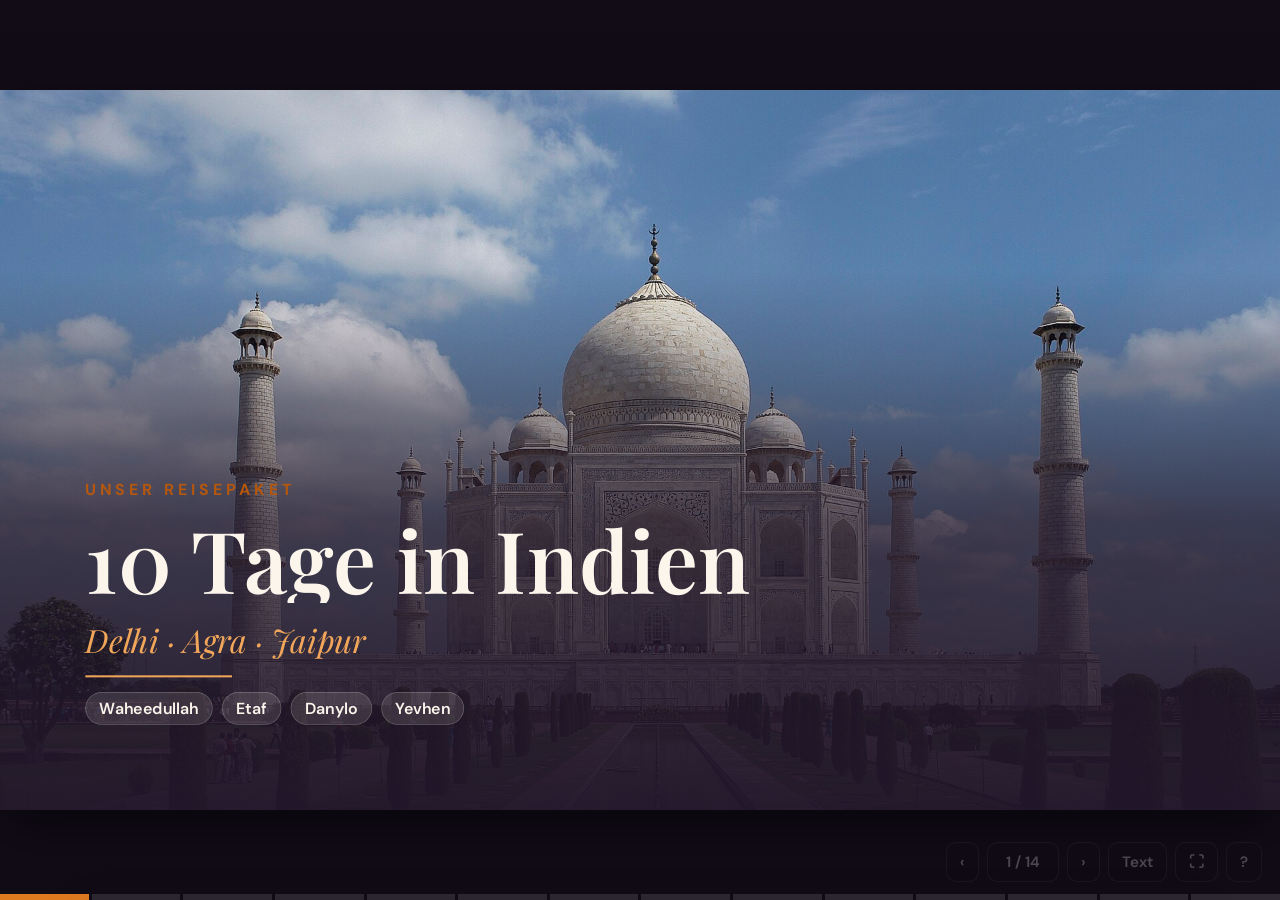
<file: index.html>
<!doctype html>
<html lang="de">
<head>
<meta charset="utf-8">
<meta name="viewport" content="width=device-width, initial-scale=1">
<title>10 Tage in Indien – Präsentation B2</title>
<meta name="description" content="Unser Reisepaket: 10 Tage in Indien – Delhi, Agra, Jaipur. B2-Präsentation von Waheedullah, Etaf, Danylo und Yevhen.">
<link rel="preconnect" href="https://fonts.googleapis.com">
<link rel="preconnect" href="https://fonts.gstatic.com" crossorigin>
<link rel="stylesheet" href="https://fonts.googleapis.com/css2?family=DM+Sans:wght@400;500;600;700&family=Playfair+Display:ital,wght@0,500..800;1,400..600&display=swap">
<link rel="stylesheet" href="style.css?v=3">
</head>
<body>
<div id="viewport"><div id="stage">

<!-- 1 · COVER · Waheedullah -->
<section class="slide cover" data-speaker="w" data-title="Titel">
  <div class="bg photo"><img src="images/cover.jpg" alt="Das Taj Mahal in Agra"></div>
  <div class="scrim-bottom"></div>
  <div class="content">
    <p class="eyebrow" data-a="up">Unser Reisepaket</p>
    <h1 class="shimmer" data-a="blur">10 Tage in Indien</h1>
    <p class="sub" data-a="up">Delhi · Agra · Jaipur</p>
    <div class="goldline"></div>
    <div class="names" data-a="up"><span>Waheedullah</span><span>Etaf</span><span>Danylo</span><span>Yevhen</span></div>
  </div>
  <aside class="notes">Guten Tag zusammen! Heute stellen wir Ihnen unser Reisepaket „10 Tage in Indien“ vor.</aside>
</section>

<!-- 2 · ABLAUF · Waheedullah -->
<section class="slide agenda" data-speaker="w" data-title="Ablauf">
  <div class="head">
    <span class="badge" data-a="left"><span class="dot">W</span>Waheedullah</span>
    <h2 data-a="up">Unser Programm heute</h2>
    <p class="lead" data-a="up">10 Tage · 3 Städte: Delhi, Agra und Jaipur</p>
  </div>
  <div class="row">
    <div class="card w" data-a="up"><div class="photo"><img src="images/hawamahal.jpg" alt="Palast der Winde in Jaipur"></div>
      <div class="body"><span class="num">Teil 1</span><h3>Land, Städte &amp; Sehens&shy;würdigkeiten</h3><p class="who">Waheedullah</p></div></div>
    <div class="card e" data-a="up"><div class="photo"><img src="images/thali.jpg" alt="Indisches Thali"></div>
      <div class="body"><span class="num">Teil 2</span><h3>Essen &amp; Getränke</h3><p class="who">Etaf</p></div></div>
    <div class="card d" data-a="up"><div class="photo"><img src="images/hotel.jpg" alt="Hotelzimmer"></div>
      <div class="body"><span class="num">Teil 3</span><h3>Hotels, Transport &amp; Wetter</h3><p class="who">Danylo</p></div></div>
    <div class="card y" data-a="up"><div class="photo"><img src="images/chowk.jpg" alt="Straße in Delhi"></div>
      <div class="body"><span class="num">Teil 4</span><h3>Aktivitäten, Preis &amp; Angebot</h3><p class="who">Yevhen</p></div></div>
  </div>
  <aside class="notes">Wir besuchen drei Städte: Delhi, Agra und Jaipur.</aside>
</section>

<!-- 3 · INDIEN · Waheedullah -->
<section class="slide split" data-speaker="w" data-title="Indien auf einen Blick">
  <div class="col">
    <div class="head">
      <span class="badge" data-a="left"><span class="dot">W</span>Waheedullah</span>
      <h2 data-a="up">Indien auf einen Blick</h2>
    </div>
    <div class="facts">
      <div class="fact" data-a="left"><span class="k">Lage</span><span class="v">Südasien</span></div>
      <div class="fact" data-a="left"><span class="k">Hauptstadt</span><span class="v">Neu-Delhi</span></div>
      <div class="fact" data-a="left"><span class="k">Geld</span><span class="v">die indische Rupie</span></div>
      <div class="fact" data-a="left"><span class="k">Sprachen</span><span class="v">Hindi und Englisch</span></div>
      <div class="fact" data-a="left"><span class="k">Menschen</span><span class="v">über 1,4 Milliarden</span></div>
      <div class="fact" data-a="left"><span class="k">Das Land</span><span class="v">sehr groß, vielfältig, lange Geschichte</span></div>
    </div>
  </div>
  <div class="photo side-photo" data-a="right"><img src="images/flag.jpg" alt="Die indische Flagge"></div>
  <aside class="notes">Indien liegt in Südasien. Die Hauptstadt ist Neu-Delhi, und man bezahlt mit der indischen Rupie. Die wichtigsten Sprachen sind Hindi und Englisch. In Indien leben über 1,4 Milliarden Menschen. Das Land ist sehr groß und vielfältig und hat eine lange Geschichte.</aside>
</section>

<!-- 4.1 · DELHI · Waheedullah -->
<section class="slide split city" data-speaker="w" data-title="Delhi">
  <div class="col">
    <div class="head">
      <span class="badge" data-a="left"><span class="dot">W</span>Waheedullah</span>
      <p class="eyebrow" data-a="up">Station 1 · Tag 1–4</p>
      <h2 data-a="up">Delhi <span class="days">4 Tage</span></h2>
      <p class="lead" data-a="up">Hier beginnt unsere Reise.</p>
    </div>
    <ul class="list big" data-a="up"><li>das Rote Fort</li><li>die bunten Märkte der Altstadt</li></ul>
    <div class="chip" data-a="up">🚌 Mit dem modernen Bus von Stadt zu Stadt</div>
    <div class="road" data-a="up" style="--from:-12%;--to:0%;--fill-from:0%">
      <div class="track"></div><div class="fill"></div>
      <div class="stop here" style="left:0%"><b>Delhi</b>Tag 1–4</div>
      <div class="stop" style="left:50%"><b>Agra</b>Tag 5–6</div>
      <div class="stop" style="left:100%"><b>Jaipur</b>Tag 7–10</div>
      <div class="bus"><svg viewBox="0 0 150 70" aria-hidden="true">
        <rect x="4" y="6" width="140" height="48" rx="12" fill="#E07A1F"/>
        <path d="M120 10h12a10 10 0 0 1 10 10v16h-22z" fill="#CFE6F2"/>
        <rect x="14" y="14" width="22" height="18" rx="4" fill="#FBF5EC"/><rect x="42" y="14" width="22" height="18" rx="4" fill="#FBF5EC"/><rect x="70" y="14" width="22" height="18" rx="4" fill="#FBF5EC"/><rect x="98" y="14" width="16" height="18" rx="4" fill="#FBF5EC"/>
        <rect x="4" y="38" width="140" height="5" fill="#8A3F06"/>
        <rect x="138" y="42" width="7" height="6" rx="2" fill="#FFE7A8"/>
        <g class="wheel"><circle cx="34" cy="56" r="11" fill="#22172B"/><rect x="32.5" y="47" width="3" height="18" fill="#E8DCC8"/><rect x="25" y="54.5" width="18" height="3" fill="#E8DCC8"/></g>
        <g class="wheel"><circle cx="116" cy="56" r="11" fill="#22172B"/><rect x="114.5" y="47" width="3" height="18" fill="#E8DCC8"/><rect x="107" y="54.5" width="18" height="3" fill="#E8DCC8"/></g>
      </svg></div>
    </div>
  </div>
  <div class="photo side-photo" data-a="right"><img src="images/redfort.jpg" alt="Das Rote Fort in Delhi"></div>
  <aside class="notes">Von Stadt zu Stadt fahren wir mit einem modernen Bus. Unsere Reise beginnt in Delhi. Dort bleiben wir vier Tage. Wir besuchen das Rote Fort und die bunten Märkte der Altstadt.</aside>
</section>

<!-- 4.2 · AGRA · Waheedullah -->
<section class="slide split city" data-speaker="w" data-title="Agra">
  <div class="col">
    <div class="head">
      <span class="badge" data-a="left"><span class="dot">W</span>Waheedullah</span>
      <p class="eyebrow" data-a="up">Station 2 · Tag 5–6</p>
      <h2 data-a="up">Agra <span class="days">2 Tage</span></h2>
      <p class="lead" data-a="up">Die Stadt des Taj Mahal.</p>
    </div>
    <ul class="list big" data-a="up"><li>das Taj Mahal</li><li>das bekannteste Wahrzeichen Indiens</li></ul>
    <div class="chip" data-a="up">🚌 Delhi → Agra · ca. 230 km</div>
    <div class="road" data-a="up" style="--from:0%;--to:50%;--fill-from:0%">
      <div class="track"></div><div class="fill"></div>
      <div class="stop done" style="left:0%"><b>Delhi</b>Tag 1–4</div>
      <div class="stop here" style="left:50%"><b>Agra</b>Tag 5–6</div>
      <div class="stop" style="left:100%"><b>Jaipur</b>Tag 7–10</div>
      <div class="bus"><svg viewBox="0 0 150 70" aria-hidden="true">
        <rect x="4" y="6" width="140" height="48" rx="12" fill="#E07A1F"/>
        <path d="M120 10h12a10 10 0 0 1 10 10v16h-22z" fill="#CFE6F2"/>
        <rect x="14" y="14" width="22" height="18" rx="4" fill="#FBF5EC"/><rect x="42" y="14" width="22" height="18" rx="4" fill="#FBF5EC"/><rect x="70" y="14" width="22" height="18" rx="4" fill="#FBF5EC"/><rect x="98" y="14" width="16" height="18" rx="4" fill="#FBF5EC"/>
        <rect x="4" y="38" width="140" height="5" fill="#8A3F06"/>
        <rect x="138" y="42" width="7" height="6" rx="2" fill="#FFE7A8"/>
        <g class="wheel"><circle cx="34" cy="56" r="11" fill="#22172B"/><rect x="32.5" y="47" width="3" height="18" fill="#E8DCC8"/><rect x="25" y="54.5" width="18" height="3" fill="#E8DCC8"/></g>
        <g class="wheel"><circle cx="116" cy="56" r="11" fill="#22172B"/><rect x="114.5" y="47" width="3" height="18" fill="#E8DCC8"/><rect x="107" y="54.5" width="18" height="3" fill="#E8DCC8"/></g>
      </svg></div>
    </div>
  </div>
  <div class="photo side-photo" data-a="right"><img src="images/tajsunset.jpg" alt="Das Taj Mahal in Agra"></div>
  <aside class="notes">Dann fahren wir nach Agra. Dort bleiben wir zwei Tage und besuchen das Taj Mahal. Es ist das bekannteste Wahrzeichen Indiens.</aside>
</section>

<!-- 4.3 · JAIPUR · Waheedullah -->
<section class="slide split city" data-speaker="w" data-title="Jaipur">
  <div class="col">
    <div class="head">
      <span class="badge" data-a="left"><span class="dot">W</span>Waheedullah</span>
      <p class="eyebrow" data-a="up">Station 3 · Tag 7–10</p>
      <h2 data-a="up">Jaipur <span class="days">4 Tage</span></h2>
      <p class="lead" data-a="up">Die „rosa Stadt“.</p>
    </div>
    <ul class="list big" data-a="up"><li>der Palast der Winde</li><li>das Amber-Fort</li></ul>
    <div class="chip" data-a="up">🚌 Agra → Jaipur · ca. 240 km</div>
      <div class="why" data-a="up"><b>Warum diese Reise?</b> Die schönsten Orte Indiens in nur 10 Tagen.</div>
    <div class="road" data-a="up" style="--from:50%;--to:100%;--fill-from:50%">
      <div class="track"></div><div class="fill"></div>
      <div class="stop done" style="left:0%"><b>Delhi</b>Tag 1–4</div>
      <div class="stop done" style="left:50%"><b>Agra</b>Tag 5–6</div>
      <div class="stop here" style="left:100%"><b>Jaipur</b>Tag 7–10</div>
      <div class="bus"><svg viewBox="0 0 150 70" aria-hidden="true">
        <rect x="4" y="6" width="140" height="48" rx="12" fill="#E07A1F"/>
        <path d="M120 10h12a10 10 0 0 1 10 10v16h-22z" fill="#CFE6F2"/>
        <rect x="14" y="14" width="22" height="18" rx="4" fill="#FBF5EC"/><rect x="42" y="14" width="22" height="18" rx="4" fill="#FBF5EC"/><rect x="70" y="14" width="22" height="18" rx="4" fill="#FBF5EC"/><rect x="98" y="14" width="16" height="18" rx="4" fill="#FBF5EC"/>
        <rect x="4" y="38" width="140" height="5" fill="#8A3F06"/>
        <rect x="138" y="42" width="7" height="6" rx="2" fill="#FFE7A8"/>
        <g class="wheel"><circle cx="34" cy="56" r="11" fill="#22172B"/><rect x="32.5" y="47" width="3" height="18" fill="#E8DCC8"/><rect x="25" y="54.5" width="18" height="3" fill="#E8DCC8"/></g>
        <g class="wheel"><circle cx="116" cy="56" r="11" fill="#22172B"/><rect x="114.5" y="47" width="3" height="18" fill="#E8DCC8"/><rect x="107" y="54.5" width="18" height="3" fill="#E8DCC8"/></g>
      </svg></div>
    </div>
  </div>
  <div class="photo side-photo" data-a="right"><img src="images/hawamahal.jpg" alt="Der Palast der Winde in Jaipur"></div>
  <div class="handover" data-a="right"><span class="arrow">➜</span> Übergabe an <b>Etaf</b>: Essen &amp; Getränke</div>
  <aside class="notes">Zum Schluss geht es nach Jaipur, in die „rosa Stadt“. Dort bleiben wir vier Tage und sehen den Palast der Winde und das Amber-Fort.

Warum diese Reise? Weil Sie in nur zehn Tagen die schönsten und bekanntesten Orte Indiens sehen.

ÜBERGABE: Jetzt erzählt Ihnen Etaf etwas über das Essen und die Getränke.</aside>
</section>

<!-- 5 · ESSEN · Etaf -->
<section class="slide food" data-speaker="e" data-title="Die indische Küche">
  <div class="head">
    <span class="badge" data-a="left"><span class="dot">E</span>Etaf</span>
    <h2 data-a="up">Die indische Küche</h2>
    <p class="lead" data-a="up">Ein wichtiger Teil unserer Reise – besonders vielfältig und bekannt für ihre Gewürze.</p>
  </div>
  <div class="row">
    <div class="card" data-a="zoom"><div class="photo"><img src="images/curry.jpg" alt="Curry"></div>
      <div class="body"><h3>Curry</h3><p>traditionelles Gericht – zum Probieren</p></div></div>
    <div class="card" data-a="zoom"><div class="photo"><img src="images/dal.jpg" alt="Dal"></div>
      <div class="body"><h3>Dal</h3><p>wird aus Hülsenfrüchten zubereitet</p></div></div>
    <div class="card" data-a="zoom"><div class="photo"><img src="images/naan.jpg" alt="Naan"></div>
      <div class="body"><h3>Naan</h3><p>ein weiches Fladenbrot</p></div></div>
    <div class="card" data-a="zoom"><div class="photo"><img src="images/lassi.jpg" alt="Mango-Lassi"></div>
      <div class="body"><span class="tag">Unsere Empfehlung</span><h3>Mango-Lassi</h3><p>erfrischend: Joghurt + Mango</p></div></div>
  </div>
  <aside class="notes">Ein wichtiger Teil unserer Reise ist die indische Küche. Sie ist besonders vielfältig und für ihre unterschiedlichen Gewürze bekannt.

Während der Reise können Sie traditionelle Gerichte wie Curry, Dal und Naan probieren. Dal wird aus Hülsenfrüchten zubereitet, und Naan ist ein weiches Fladenbrot. Dazu empfehlen wir einen Mango-Lassi, ein erfrischendes Getränk aus Joghurt und Mango.</aside>
</section>

<!-- 6 · ERLEBNISSE · Etaf -->
<section class="slide alt split" data-speaker="e" data-title="Für jeden Geschmack">
  <div class="photo side-photo" data-a="left"><img src="images/thali.jpg" alt="Traditionelles indisches Thali"></div>
  <div class="col">
    <div class="head">
      <span class="badge" data-a="right"><span class="dot">E</span>Etaf</span>
      <h2 data-a="up">Für jeden Geschmack</h2>
    </div>
    <div class="check" data-a="up"><span class="tick">✓</span><span>Gerichte <b>mit Fleisch</b> und viele <b>vegetarische</b> Möglichkeiten</span></div>
    <div class="check" data-a="up"><span class="tick">✓</span><span>Scharfes Essen nicht mögen? → eine <b>milde Variante</b> bestellen</span></div>
    <p class="section-label" data-a="up">Besondere Erlebnisse – inklusive</p>
    <div class="row">
      <div class="mini" data-a="zoom"><h3>Kochkurs</h3><p>gemeinsam lernen, wie man ein indisches Gericht zubereitet</p></div>
      <div class="mini" data-a="zoom"><h3>Abendessen</h3><p>ein traditionelles Abendessen ist im Programm enthalten</p></div>
    </div>
  </div>
  <div class="handover" data-a="right"><span class="arrow">➜</span> Übergabe an <b>Danylo</b>: Hotels, Transport &amp; Wetter</div>
  <aside class="notes">Es gibt sowohl Gerichte mit Fleisch als auch viele vegetarische Möglichkeiten. Wenn Sie scharfes Essen nicht mögen, können Sie eine milde Variante bestellen.

Ein besonderes Erlebnis ist unser gemeinsamer Kochkurs. Dabei lernen Sie, wie man ein indisches Gericht zubereitet. Außerdem ist ein traditionelles Abendessen im Programm enthalten.

ÜBERGABE: Jetzt möchte mein Freund Danylo Ihnen etwas über die Hotels, den Transport und das Wetter erzählen.</aside>
</section>

<!-- 7 · HOTELS · Danylo -->
<section class="slide" data-speaker="d" data-title="Hotels &amp; Transport">
  <div class="head">
    <span class="badge" data-a="left"><span class="dot">D</span>Danylo</span>
    <h2 data-a="up">Hotels &amp; Transport</h2>
    <p class="lead" data-a="up">Wir kümmern uns um Hotels und Transport – damit Sie Ihre Reise genießen können.</p>
  </div>
  <div class="row">
    <div class="card" data-a="left"><div class="photo" style="height:250px"><img src="images/hotel.jpg" alt="Komfortables Hotelzimmer"></div>
      <div class="body"><h3>Komfortable Hotels</h3>
        <ul class="list"><li><b>9 Nächte</b> in komfortablen Hotels</li><li>alle Zimmer: eigenes Bad + Klimaanlage</li><li>Frühstück inklusive</li><li>zentrale Lage: Restaurants &amp; Geschäfte leicht erreichbar</li></ul></div></div>
    <div class="card" data-a="right"><div class="photo" style="height:250px"><img src="images/bus.jpg" alt="Klimatisierte Busse"></div>
      <div class="body"><h3>Bequemer Transport</h3>
        <ul class="list"><li>zwischen den Städten: <b>klimatisierter Reisebus</b></li><li>bequem reisen &amp; die Landschaft sehen</li><li>Transfers Flughafen ⇄ Hotel inklusive</li></ul></div></div>
  </div>
  <aside class="notes">Wir kümmern uns um Hotels und Transport, damit Sie Ihre Reise genießen können.

Sie verbringen neun Nächte in komfortablen Hotels. Alle Zimmer haben ein eigenes Bad und eine Klimaanlage. Das Frühstück ist inklusive. Die Hotels liegen zentral. Restaurants und Geschäfte sind leicht zu erreichen.

Zwischen den Städten fahren wir mit einem klimatisierten Reisebus. So reisen Sie bequem und können die Landschaft sehen. Die Transfers vom Flughafen zum Hotel und zurück sind auch inklusive.</aside>
</section>

<!-- 8 · WETTER · Danylo -->
<section class="slide alt split" data-speaker="d" data-title="Wetter im November">
  <div class="col">
    <div class="head">
      <span class="badge" data-a="left"><span class="dot">D</span>Danylo</span>
      <h2 data-a="up">Das Wetter im November</h2>
      <p class="lead" data-a="up">Unsere Reise findet im November statt – in Delhi, Agra und Jaipur:</p>
    </div>
    <div class="row">
      <div class="mini" data-a="zoom"><span class="k">☀ Tagsüber</span><h3>meistens warm</h3></div>
      <div class="mini" data-a="zoom"><span class="k">☾ Morgens &amp; abends</span><h3>kann es kühl sein</h3></div>
    </div>
    <p class="section-label" data-a="up">Deshalb empfehlen wir</p>
    <div class="packlist">
      <div class="check" data-a="up"><span class="tick">✓</span><span>leichte Kleidung</span></div>
      <div class="check" data-a="up"><span class="tick">✓</span><span>eine Jacke</span></div>
      <div class="check" data-a="up"><span class="tick">✓</span><span>bequeme Schuhe</span></div>
      <div class="check" data-a="up"><span class="tick">✓</span><span>Sonnenschutz</span></div>
    </div>
    <p class="note-small" data-a="up">Typische Bedingungen – keine Wettervorhersage.</p>
  </div>
  <div class="photo side-photo" style="width:640px" data-a="right"><img src="images/jaipurview.jpg" alt="Blick über Jaipur"></div>
  <div class="handover" data-a="right"><span class="arrow">➜</span> Übergabe an <b>Yevhen</b>: Aktivitäten, Preis &amp; Angebot</div>
  <aside class="notes">Unsere Reise findet im November statt. In Delhi, Agra und Jaipur ist es tagsüber meistens warm. Morgens und abends kann es kühl sein.

Deshalb empfehlen wir leichte Kleidung, eine Jacke, bequeme Schuhe und Sonnenschutz.

ÜBERGABE: Jetzt erzählt Ihnen mein Kollege Yevhen mehr über die Aktivitäten, den Preis und unser besonderes Angebot.</aside>
</section>

<!-- 9 · AKTIVITÄTEN · Yevhen -->
<section class="slide split" data-speaker="y" data-title="Programm &amp; Freizeit">
  <div class="photo side-photo" data-a="left"><img src="images/spices.jpg" alt="Gewürzmarkt in Indien"></div>
  <div class="col">
    <div class="head">
      <span class="badge" data-a="right"><span class="dot">Y</span>Yevhen</span>
      <h2 data-a="up">Programm &amp; Freizeit</h2>
      <p class="lead" data-a="up">Interessante Besichtigungen + Freizeit + besondere Erlebnisse</p>
    </div>
    <div class="mini" data-a="up"><h3>Stadtbesichtigungen</h3>
      <ul class="list"><li>mit <b>deutschsprachiger Reiseleitung</b></li><li>erklärt die Geschichte der Sehenswürdigkeiten</li><li>beantwortet Ihre Fragen</li></ul></div>
    <div class="mini" data-a="up"><h3>Genügend freie Zeit</h3>
      <ul class="list"><li>selbst auf Entdeckungstour gehen</li><li>Souvenirs kaufen</li><li>oder sich entspannen</li></ul></div>
  </div>
  <aside class="notes">Unser Reisepaket verbindet interessante Besichtigungen mit Freizeit und besonderen Erlebnissen.

Bei den Stadtbesichtigungen begleitet Sie eine deutschsprachige Reiseleitung. Sie erklärt Ihnen die Geschichte der Sehenswürdigkeiten und beantwortet Ihre Fragen.

Neben dem festen Programm haben Sie genügend Zeit, selbst auf Entdeckungstour zu gehen, Souvenirs zu kaufen oder sich zu entspannen.</aside>
</section>

<!-- 10 · LEISTUNGEN · Yevhen -->
<section class="slide alt" data-speaker="y" data-title="Im Preis enthalten">
  <div class="head">
    <span class="badge" data-a="left"><span class="dot">Y</span>Yevhen</span>
    <h2 data-a="up">Was ist im Reisepaket enthalten?</h2>
  </div>
  <div class="row" style="flex:1">
    <div class="panel" style="flex:2" data-a="up">
      <h3>Inklusive</h3>
      <div class="incl">
        <div class="check"><span class="tick">✓</span><span>9 Übernachtungen mit Frühstück</span></div>
        <div class="check"><span class="tick">✓</span><span>die Transfers</span></div>
        <div class="check"><span class="tick">✓</span><span>die Stadtbesichtigungen</span></div>
        <div class="check"><span class="tick">✓</span><span>die geplanten Aktivitäten</span></div>
        <div class="check"><span class="tick">✓</span><span>der Kochkurs</span></div>
        <div class="check"><span class="tick">✓</span><span>das traditionelle Abendessen</span></div>
      </div>
    </div>
    <div class="panel darkp" style="flex:1" data-a="right">
      <h3>Nicht inklusive</h3>
      <p><span class="x">✕</span>die Flüge – werden separat gebucht</p>
      <p><span class="x">✕</span>nicht genannte Mahlzeiten</p>
    </div>
  </div>
  <aside class="notes">Im Reisepaket sind neun Übernachtungen mit Frühstück, die Transfers, die Stadtbesichtigungen und die geplanten Aktivitäten enthalten. Dazu gehören auch der Kochkurs und das traditionelle Abendessen. Die Flüge werden separat gebucht.</aside>
</section>

<!-- 11 · ANGEBOT · Yevhen -->
<section class="slide dark price" data-speaker="y" data-title="Frühbucherangebot">
  <div class="left">
    <span class="badge" data-a="left"><span class="dot">Y</span>Yevhen</span>
    <p class="eyebrow" data-a="up" style="margin-top:20px">Unser Frühbucherangebot</p>
    <p class="old" data-a="up">regulär 1.199 €</p>
    <p class="new">999 €</p>
    <p class="lead" data-a="up">pro Person im Doppelzimmer · 10 Tage</p>
    <p class="cta" data-a="up">Buchen Sie noch diese Woche!</p>
  </div>
  <div class="right">
    <div class="offer" data-a="right"><h3>Sie sparen 200 €</h3><p>pro Person</p></div>
    <div class="offer" data-a="right"><h3>Innerhalb 1 Woche</h3><p>nach unserer Präsentation buchen</p></div>
    <div class="offer" data-a="right"><h3>Nur 10 Plätze</h3><p>gilt nur für die ersten zehn Buchungen</p></div>
    <p class="note-small" style="color:#BFB2C4" data-a="up">Flüge und nicht genannte Mahlzeiten bezahlen Sie zusätzlich.</p>
  </div>
  <aside class="notes">Der reguläre Preis für unsere zehntägige Reise beträgt 1.199 Euro pro Person im Doppelzimmer. Wenn Sie innerhalb einer Woche nach unserer Präsentation buchen, zahlen Sie nur 999 Euro. Damit sparen Sie 200 Euro pro Person! Die Flüge und die nicht genannten Mahlzeiten bezahlen Sie zusätzlich.

Unser Frühbucherangebot gilt nur für die ersten zehn Buchungen. Sichern Sie sich deshalb jetzt Ihren Platz und entdecken Sie mit uns Indien! Buchen Sie noch diese Woche und profitieren Sie von unserem Sonderpreis.</aside>
</section>

<!-- 12 · DANKE · Yevhen -->
<section class="slide thanks" data-speaker="y" data-title="Vielen Dank">
  <div class="bg photo"><img src="images/tajsunset.jpg" alt="Das Taj Mahal bei Sonnenuntergang"></div>
  <div class="scrim-left"></div>
  <div id="petals"></div>
  <div class="content" style="width:820px">
    <p class="lead" data-a="up" style="color:#F2A65A">Entdecken Sie mit uns die Farben, die Kultur und die Vielfalt Indiens!</p>
    <h1 class="shimmer" data-a="blur">Vielen Dank!</h1>
    <p style="font-size:46px" data-a="up">Haben Sie noch Fragen?</p>
    <div class="goldline"></div>
    <div class="names" data-a="up"><span>Waheedullah</span><span>Etaf</span><span>Danylo</span><span>Yevhen</span></div>
  </div>
  <aside class="notes">Entdecken Sie mit uns die Farben, die Kultur und die Vielfalt Indiens! Vielen Dank für Ihre Aufmerksamkeit. Haben Sie noch Fragen?

(Fragen beantwortet die Person, die über das Thema gesprochen hat: Städte → Waheedullah, Essen → Etaf, Hotels/Wetter → Danylo, Preis/Programm → Yevhen.)</aside>
</section>

</div></div>

<div id="progress"></div>
<div id="hud">
  <button id="prev" title="Zurück (←)">‹</button>
  <span class="count" id="count">1 / 12</span>
  <button id="next" title="Weiter (→)">›</button>
  <button id="notesBtn" title="Sprechtext (N)">Text</button>
  <button id="fsBtn" title="Vollbild (F)">⛶</button>
  <button id="helpBtn" title="Hilfe (?)">?</button>
</div>
<div id="notes"></div>
<div id="help"><div>
  <div><kbd>→</kbd><kbd>Leertaste</kbd> nächste Folie &nbsp; <kbd>←</kbd> zurück</div>
  <div><kbd>F</kbd> Vollbild &nbsp; <kbd>N</kbd> Sprechtext ein/aus (zum Üben)</div>
  <div><kbd>Home</kbd> erste Folie &nbsp; <kbd>End</kbd> letzte Folie</div>
  <div>Handy/Tablet: nach links/rechts wischen · Klick auf die Folie = weiter</div>
  <div style="margin-top:16px;font-size:16px;opacity:.7">Bilder: Wikimedia Commons – <a href="credits.html" style="color:#F2A65A">Bildnachweise</a> · Übungsangebot für den B2-Unterricht, Preise frei erfunden.</div>
</div></div>
<script src="app.js?v=3"></script>
</body>
</html>
</file>
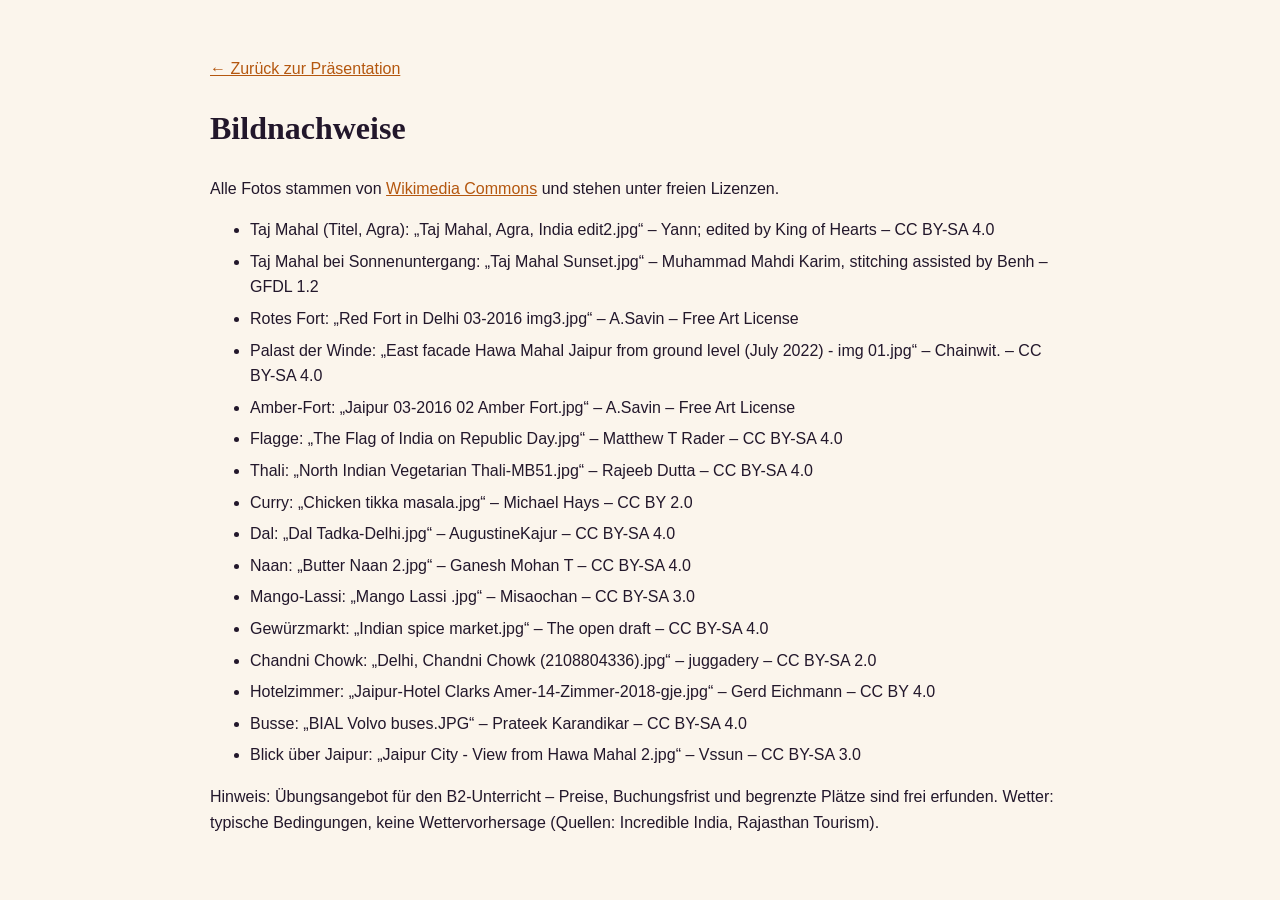
<file: credits.html>
<!doctype html>
<html lang="de">
<head>
<meta charset="utf-8">
<meta name="viewport" content="width=device-width, initial-scale=1">
<title>Bildnachweise – 10 Tage in Indien</title>
<style>
  body { font-family: Arial, sans-serif; background: #FBF5EC; color: #22172B; max-width: 860px; margin: 0 auto; padding: 40px 16px; line-height: 1.6; }
  h1 { font-family: Georgia, serif; }
  li { margin-bottom: 6px; }
  a { color: #B4570F; }
</style>
</head>
<body>
<p><a href="index.html">← Zurück zur Präsentation</a></p>
<h1>Bildnachweise</h1>
<p>Alle Fotos stammen von <a href="https://commons.wikimedia.org">Wikimedia Commons</a> und stehen unter freien Lizenzen.</p>
<ul>
  <li>Taj Mahal (Titel, Agra): „Taj Mahal, Agra, India edit2.jpg“ – Yann; edited by King of Hearts – CC BY-SA 4.0</li>
  <li>Taj Mahal bei Sonnenuntergang: „Taj Mahal Sunset.jpg“ – Muhammad Mahdi Karim, stitching assisted by Benh – GFDL 1.2</li>
  <li>Rotes Fort: „Red Fort in Delhi 03-2016 img3.jpg“ – A.Savin – Free Art License</li>
  <li>Palast der Winde: „East facade Hawa Mahal Jaipur from ground level (July 2022) - img 01.jpg“ – Chainwit. – CC BY-SA 4.0</li>
  <li>Amber-Fort: „Jaipur 03-2016 02 Amber Fort.jpg“ – A.Savin – Free Art License</li>
  <li>Flagge: „The Flag of India on Republic Day.jpg“ – Matthew T Rader – CC BY-SA 4.0</li>
  <li>Thali: „North Indian Vegetarian Thali-MB51.jpg“ – Rajeeb Dutta – CC BY-SA 4.0</li>
  <li>Curry: „Chicken tikka masala.jpg“ – Michael Hays – CC BY 2.0</li>
  <li>Dal: „Dal Tadka-Delhi.jpg“ – AugustineKajur – CC BY-SA 4.0</li>
  <li>Naan: „Butter Naan 2.jpg“ – Ganesh Mohan T – CC BY-SA 4.0</li>
  <li>Mango-Lassi: „Mango Lassi .jpg“ – Misaochan – CC BY-SA 3.0</li>
  <li>Gewürzmarkt: „Indian spice market.jpg“ – The open draft – CC BY-SA 4.0</li>
  <li>Chandni Chowk: „Delhi, Chandni Chowk (2108804336).jpg“ – juggadery – CC BY-SA 2.0</li>
  <li>Hotelzimmer: „Jaipur-Hotel Clarks Amer-14-Zimmer-2018-gje.jpg“ – Gerd Eichmann – CC BY 4.0</li>
  <li>Busse: „BIAL Volvo buses.JPG“ – Prateek Karandikar – CC BY-SA 4.0</li>
  <li>Blick über Jaipur: „Jaipur City - View from Hawa Mahal 2.jpg“ – Vssun – CC BY-SA 3.0</li>
</ul>
<p>Hinweis: Übungsangebot für den B2-Unterricht – Preise, Buchungsfrist und begrenzte Plätze sind frei erfunden. Wetter: typische Bedingungen, keine Wettervorhersage (Quellen: Incredible India, Rajasthan Tourism).</p>
</body>
</html>
</file>
<file: style.css>
:root {
  --ink: #22172B;
  --ink-2: #2E2239;
  --cream: #FBF5EC;
  --cream-2: #F3E8D8;
  --card: #FFFDF8;
  --line: #E8DCC8;
  --muted: #5A4E5F;
  --gold: #F2A65A;
  --serif: 'Playfair Display', Georgia, serif;
  --sans: 'DM Sans', Arial, sans-serif;
  /* speaker colours: main / tint / text-on-tint */
  --w: #E07A1F; --w-tint: #F8E3CC; --w-text: #8A3F06;
  --e: #C2457A; --e-tint: #F7DDE8; --e-text: #8E2453;
  --d: #1F7A75; --d-tint: #D3ECE9; --d-text: #135450;
  --y: #5B4BB7; --y-tint: #E3DFF7; --y-text: #3E3290;
}

* { box-sizing: border-box; margin: 0; padding: 0; }
html, body { width: 100%; height: 100%; overflow: hidden; background: #120C17; font-family: var(--sans); }

#viewport { position: fixed; inset: 0; display: flex; align-items: center; justify-content: center; }
#stage { position: relative; width: 1920px; height: 1080px; flex: none; transform-origin: center center; overflow: hidden; background: var(--ink); box-shadow: 0 30px 80px rgba(0,0,0,.5); }

/* ---------- slides ---------- */
.slide {
  position: absolute; inset: 0; padding: 112px 128px;
  display: flex; flex-direction: column; gap: 40px;
  background: var(--cream); color: var(--ink);
  opacity: 0; visibility: hidden;
  transform: scale(1.03);
  transition: opacity .9s ease, transform 1.1s cubic-bezier(.2,.8,.2,1), visibility 0s linear .9s;
}
.slide.alt { background: var(--cream-2); }
.slide.dark { background: var(--ink); color: var(--cream); }
.slide.active { opacity: 1; visibility: visible; transform: none; transition: opacity .9s ease, transform 1.1s cubic-bezier(.2,.8,.2,1), visibility 0s; z-index: 2; }
.slide.leaving { transform: scale(.97); }
.slide.split { flex-direction: row; padding: 0; gap: 0; }
.split .col { flex: 1; display: flex; flex-direction: column; justify-content: center; gap: 36px; padding: 104px 104px 104px 112px; }

/* entrance animations */
[data-a] { opacity: 0; transition: opacity .8s ease, transform .9s cubic-bezier(.2,.8,.2,1), filter .9s ease; transition-delay: calc(var(--i, 0) * 130ms + 250ms); }
[data-a="up"]    { transform: translateY(46px); }
[data-a="left"]  { transform: translateX(-70px); }
[data-a="right"] { transform: translateX(70px); }
[data-a="zoom"]  { transform: scale(.82); }
[data-a="blur"]  { filter: blur(14px); transform: scale(1.06); }
.slide.active [data-a] { opacity: 1; transform: none; filter: none; }

/* ken burns photos */
.photo { position: relative; overflow: hidden; }
.photo img { width: 100%; height: 100%; object-fit: cover; display: block; }
.slide.active .photo img { animation: kb 16s ease-out forwards; }
@keyframes kb { from { transform: scale(1.16); } to { transform: scale(1); } }

/* ---------- type ---------- */
.eyebrow { font-size: 24px; font-weight: 700; letter-spacing: 6px; text-transform: uppercase; color: #B4570F; }
.dark .eyebrow { color: var(--gold); }
h1 { font-family: var(--serif); font-size: 128px; font-weight: 600; line-height: 1.04; }
h2 { font-family: var(--serif); font-size: 72px; font-weight: 600; line-height: 1.1; }
h3 { font-family: var(--serif); font-size: 42px; font-weight: 600; line-height: 1.15; }
.lead { font-family: var(--serif); font-style: italic; font-size: 32px; line-height: 1.4; color: var(--muted); max-width: 1500px; }
.dark .lead { color: #E6DCEA; }
.head { display: flex; flex-direction: column; gap: 18px; }

/* speaker badge */
.badge { align-self: flex-start; display: inline-flex; align-items: center; gap: 14px; padding: 10px 24px 10px 12px; border-radius: 999px; font-size: 24px; font-weight: 700; letter-spacing: 1.5px; text-transform: uppercase; }
.badge .dot { width: 36px; height: 36px; border-radius: 50%; display: grid; place-items: center; color: #fff; font-size: 20px; letter-spacing: 0; }
[data-speaker="w"] .badge { background: var(--w-tint); color: var(--w-text); } [data-speaker="w"] .badge .dot { background: var(--w); }
[data-speaker="e"] .badge { background: var(--e-tint); color: var(--e-text); } [data-speaker="e"] .badge .dot { background: var(--e); }
[data-speaker="d"] .badge { background: var(--d-tint); color: var(--d-text); } [data-speaker="d"] .badge .dot { background: var(--d); }
[data-speaker="y"] .badge { background: var(--y-tint); color: var(--y-text); } [data-speaker="y"] .badge .dot { background: var(--y); }

/* hand-over chip */
.handover { position: absolute; right: 64px; bottom: 56px; display: flex; align-items: center; gap: 16px; padding: 16px 28px; border-radius: 999px; background: var(--ink); color: var(--cream); font-size: 24px; font-weight: 600; box-shadow: 0 10px 30px rgba(34,23,43,.25); z-index: 5; }
.handover b { color: var(--gold); }
.handover .arrow { display: inline-block; animation: nudge 1.4s ease-in-out infinite; }
@keyframes nudge { 0%,100% { transform: translateX(0); } 50% { transform: translateX(8px); } }

/* cards */
.row { display: flex; gap: 32px; }
.card { flex: 1; background: var(--card); border: 1px solid var(--line); border-radius: 24px; overflow: hidden; display: flex; flex-direction: column; box-shadow: 0 12px 34px rgba(34,23,43,.07); transition: transform .4s ease; }
.card .photo { height: 300px; }
.card .body { padding: 28px 32px 32px; display: flex; flex-direction: column; gap: 10px; }
.card .num { font-size: 22px; font-weight: 700; letter-spacing: 3px; text-transform: uppercase; color: #B4570F; }
.card p, .card li { font-size: 26px; line-height: 1.4; color: var(--muted); }
ul.list { list-style: none; display: flex; flex-direction: column; gap: 8px; }
ul.list li { position: relative; padding-left: 30px; }
ul.list li::before { content: ""; position: absolute; left: 4px; top: .55em; width: 11px; height: 11px; border-radius: 50%; background: var(--gold); }

/* checks */
.check { display: flex; gap: 18px; align-items: flex-start; font-size: 30px; line-height: 1.4; }
.check .tick { flex: none; width: 44px; height: 44px; border-radius: 50%; background: #B4570F; color: #fff; display: grid; place-items: center; font-size: 24px; font-weight: 700; margin-top: 2px; }

/* ---------- specific slides ---------- */
.cover { padding: 128px; justify-content: flex-end; color: var(--cream); background: var(--ink); }
.bg { position: absolute; inset: 0; }
.bg.photo { position: absolute; }
.scrim-bottom { position: absolute; inset: 0; background: linear-gradient(0deg, rgba(34,23,43,.97) 0%, rgba(34,23,43,.72) 40%, rgba(34,23,43,0) 75%); }
.scrim-left { position: absolute; inset: 0; background: linear-gradient(90deg, rgba(34,23,43,.96) 0%, rgba(34,23,43,.82) 36%, rgba(34,23,43,.1) 64%, rgba(34,23,43,0) 80%); }
.cover .content, .thanks .content { position: relative; z-index: 2; display: flex; flex-direction: column; gap: 22px; }
.goldline { height: 3px; width: 0; background: var(--gold); transition: width 1.4s cubic-bezier(.2,.8,.2,1) 1.2s; }
.slide.active .goldline { width: 220px; }
.cover .sub { font-family: var(--serif); font-style: italic; font-size: 48px; color: var(--gold); }
.names { display: flex; gap: 14px; flex-wrap: wrap; }
.names span { font-size: 24px; font-weight: 600; padding: 8px 20px; border-radius: 999px; background: rgba(251,245,236,.12); border: 1px solid rgba(251,245,236,.25); color: var(--cream); }
.shimmer { background: linear-gradient(100deg, var(--cream) 40%, #FFE3B8 50%, var(--cream) 60%); background-size: 300% 100%; -webkit-background-clip: text; background-clip: text; color: transparent; }
.slide.active .shimmer { animation: shimmer 4s ease-in-out 1.5s infinite; }
@keyframes shimmer { from { background-position: 100% 0; } to { background-position: -100% 0; } }

/* agenda */
.agenda .card .photo { height: 330px; }
.agenda .card { border-top: 8px solid; }
.agenda .card.w { border-top-color: var(--w); } .agenda .card.e { border-top-color: var(--e); }
.agenda .card.d { border-top-color: var(--d); } .agenda .card.y { border-top-color: var(--y); }
.agenda .who { font-size: 28px; font-weight: 700; color: var(--ink); }

/* facts table */
.facts { display: flex; flex-direction: column; }
.fact { display: flex; gap: 24px; align-items: baseline; padding: 20px 0; border-top: 1px solid #E0D2BC; }
.fact:last-child { border-bottom: 1px solid #E0D2BC; }
.fact .k { width: 230px; flex: none; font-size: 22px; font-weight: 700; letter-spacing: 2px; text-transform: uppercase; color: #B4570F; }
.fact .v { font-size: 32px; line-height: 1.35; }
.side-photo { width: 700px; flex: none; height: 100%; }

/* city slides: bus driving into each city */
.city .col { gap: 30px; padding: 88px 96px 72px 112px; min-width: 0; }
.city .side-photo { width: 760px; }
.city h2 { font-size: 96px; }
.city .days { font-size: 28px; padding: 6px 20px; }
ul.list.big { font-size: 36px; gap: 12px; }
ul.list.big li::before { width: 14px; height: 14px; top: .5em; }
.chip { align-self: flex-start; font-size: 26px; font-weight: 600; color: var(--w-text); background: var(--w-tint); padding: 10px 22px; border-radius: 999px; }
.why { font-size: 26px; padding: 14px 22px; border-left: 5px solid var(--w); background: var(--card); border-radius: 0 14px 14px 0; }
.why b { color: #B4570F; }
.road { position: relative; flex: none; height: 132px; margin: 10px 56px 0; }
.road .track { position: absolute; left: 0; right: 0; top: 60px; height: 8px; border-radius: 8px; background: repeating-linear-gradient(90deg, #E0D2BC 0 26px, transparent 26px 40px); }
.road .fill { position: absolute; left: 0; top: 60px; height: 8px; width: var(--fill-from); border-radius: 8px; background: var(--w); }
.road .stop { position: absolute; top: 50px; width: 0; display: flex; flex-direction: column; align-items: center; font-size: 22px; color: var(--muted); white-space: nowrap; }
.road .stop::before { content: ""; width: 28px; height: 28px; flex: none; border-radius: 50%; background: var(--cream); border: 5px solid var(--w); margin-bottom: 6px; }
.road .stop.done::before { background: var(--w); }
.road .stop b { font-size: 26px; color: var(--ink); }
.road .stop.here b { color: var(--w-text); }
.road .bus { position: absolute; top: -2px; left: var(--from); width: 128px; margin-left: -64px; z-index: 2; }
.road .bus svg { display: block; width: 128px; height: 60px; }
.road .wheel { transform-box: fill-box; transform-origin: center; }
.slide.active .road .fill { animation: road-fill 2.8s cubic-bezier(.45,0,.3,1) 1.1s both; }
.slide.active .road .bus { animation: road-bus 2.8s cubic-bezier(.45,0,.3,1) 1.1s both; }
.slide.active .road .bus svg { animation: bob .45s ease-in-out 1.1s 6 alternate; }
.slide.active .road .wheel { animation: spin .6s linear 1.1s 5; }
.slide.active .road .stop.here::before { animation: arrive .7s ease 3.8s both; }
@keyframes road-fill { from { width: var(--fill-from); } to { width: var(--to); } }
@keyframes road-bus { from { left: var(--from); } to { left: var(--to); } }
@keyframes bob { from { transform: translateY(0); } to { transform: translateY(-3px); } }
@keyframes spin { to { transform: rotate(360deg); } }
@keyframes arrive { 0% { background: var(--cream); transform: scale(1); } 50% { transform: scale(1.6); } 100% { background: var(--w); transform: scale(1); } }
.days { display: inline-block; vertical-align: middle; margin-left: 12px; padding: 4px 16px; border-radius: 999px; background: var(--w); color: #fff; font-family: var(--sans, "DM Sans", sans-serif); font-size: 24px; font-weight: 700; letter-spacing: .5px; }

/* food */
.food .card .photo { height: 360px; }
.food .card:nth-child(4) { outline: 3px solid var(--gold); outline-offset: -3px; }
.tag { align-self: flex-start; font-size: 20px; font-weight: 700; padding: 4px 14px; border-radius: 999px; background: var(--e-tint); color: var(--e-text); letter-spacing: 1px; text-transform: uppercase; }

/* mini cards */
.mini { flex: 1; background: var(--card); border: 1px solid var(--line); border-radius: 24px; padding: 30px 34px; display: flex; flex-direction: column; gap: 10px; }
.mini p, .mini li { font-size: 28px; line-height: 1.4; color: var(--muted); }
.mini .k { font-size: 22px; font-weight: 700; letter-spacing: 2px; text-transform: uppercase; color: #B4570F; }
.section-label { font-size: 22px; font-weight: 700; letter-spacing: 3px; text-transform: uppercase; color: #B4570F; }

/* weather */
.sun { position: absolute; right: 640px; top: 90px; width: 120px; height: 120px; border-radius: 50%; background: radial-gradient(circle, #FFD27A 0%, #F2A65A 60%, rgba(242,166,90,0) 72%); animation: pulse 3.5s ease-in-out infinite; opacity: .9; }
@keyframes pulse { 0%,100% { transform: scale(1); } 50% { transform: scale(1.12); } }
.packlist { display: grid; grid-template-columns: 1fr 1fr; gap: 16px 28px; }
.note-small { font-size: 22px; color: #6A5E6F; }

/* included */
.incl { display: grid; grid-template-columns: 1fr 1fr; gap: 22px 32px; }
.panel { background: var(--card); border: 1px solid var(--line); border-radius: 24px; padding: 44px; display: flex; flex-direction: column; gap: 28px; }
.panel.darkp { background: var(--ink); color: var(--cream); border: none; }
.panel.darkp p { font-size: 30px; line-height: 1.4; color: #E6DCEA; }
.panel.darkp .x { color: var(--gold); font-weight: 700; margin-right: 10px; }

/* price */
.price { flex-direction: row; align-items: center; gap: 90px; padding: 112px 128px; }
.price .left { flex: 1; display: flex; flex-direction: column; gap: 18px; }
.old { position: relative; align-self: flex-start; font-size: 52px; color: #BFB2C4; }
.old::after { content: ""; position: absolute; left: -6px; top: 52%; height: 5px; width: 0; background: var(--gold); border-radius: 4px; transition: width .7s ease 1.4s; }
.slide.active .old::after { width: calc(100% + 12px); }
.new { font-family: var(--serif); font-size: 260px; font-weight: 700; line-height: 1; color: var(--gold); opacity: 0; transform: scale(.5); transition: all .9s cubic-bezier(.3,1.6,.5,1) 2s; text-shadow: 0 0 60px rgba(242,166,90,.35); }
.slide.active .new { opacity: 1; transform: none; }
.price .right { width: 620px; display: flex; flex-direction: column; gap: 22px; }
.offer { background: var(--ink-2); border: 1px solid #5B4466; border-radius: 22px; padding: 26px 34px; }
.offer h3 { color: var(--cream); font-size: 40px; }
.offer p { font-size: 26px; color: #E6DCEA; line-height: 1.4; }
.cta { align-self: flex-start; margin-top: 10px; font-size: 30px; font-weight: 700; color: var(--ink); background: var(--gold); padding: 16px 32px; border-radius: 999px; animation: glow 2.2s ease-in-out infinite; }
@keyframes glow { 0%,100% { box-shadow: 0 0 0 0 rgba(242,166,90,.55); } 50% { box-shadow: 0 0 0 18px rgba(242,166,90,0); } }

/* thanks petals */
.thanks { padding: 128px; justify-content: center; color: var(--cream); background: var(--ink); }
.petal { position: absolute; top: -40px; width: 22px; height: 16px; border-radius: 60% 0 60% 0; opacity: .85; z-index: 1; animation: fall linear infinite; }
@keyframes fall { 0% { transform: translateY(-40px) rotate(0deg); } 100% { transform: translateY(1160px) rotate(540deg); } }

/* ---------- HUD ---------- */
#progress { position: fixed; left: 0; right: 0; bottom: 0; height: 6px; display: flex; gap: 3px; z-index: 50; }
#progress span { flex: 1; background: rgba(255,255,255,.12); transition: background .4s; }
#progress span.on.w { background: var(--w); } #progress span.on.e { background: var(--e); }
#progress span.on.d { background: var(--d); } #progress span.on.y { background: var(--y); }
#hud { position: fixed; right: 18px; bottom: 18px; display: flex; gap: 8px; align-items: center; z-index: 50; opacity: .25; transition: opacity .3s; }
#hud:hover, body.show-hud #hud { opacity: 1; }
#hud button, #hud .count { font-family: var(--sans); font-size: 15px; font-weight: 600; color: #fff; background: rgba(20,14,26,.75); border: 1px solid rgba(255,255,255,.18); border-radius: 10px; padding: 9px 13px; cursor: pointer; backdrop-filter: blur(6px); }
#hud .count { cursor: default; min-width: 72px; text-align: center; }
#hud button:hover { background: rgba(60,45,70,.9); }

#notes { position: fixed; left: 50%; bottom: 26px; transform: translate(-50%, 140%); width: min(1100px, 94vw); max-height: 42vh; overflow: auto; background: rgba(251,245,236,.97); color: var(--ink); border-radius: 18px; padding: 22px 28px; font-size: 18px; line-height: 1.55; z-index: 60; box-shadow: 0 20px 60px rgba(0,0,0,.45); transition: transform .45s cubic-bezier(.2,.8,.2,1); white-space: pre-line; }
body.notes-open #notes { transform: translate(-50%, 0); }
#notes .who { font-weight: 700; color: #B4570F; text-transform: uppercase; letter-spacing: 2px; font-size: 14px; margin-bottom: 6px; white-space: normal; }

#help { position: fixed; inset: 0; background: rgba(10,6,14,.82); color: #fff; z-index: 70; display: none; align-items: center; justify-content: center; font-size: 20px; line-height: 2; }
body.help-open #help { display: flex; }
#help kbd { display: inline-block; min-width: 38px; text-align: center; background: #fff; color: #222; border-radius: 6px; padding: 0 8px; margin-right: 10px; font-family: var(--sans); font-weight: 700; }
.slide aside.notes { display: none; }

@media (prefers-reduced-motion: reduce) {
  *, *::before, *::after { animation: none !important; transition-duration: .01s !important; transition-delay: 0s !important; }
}
</file>
